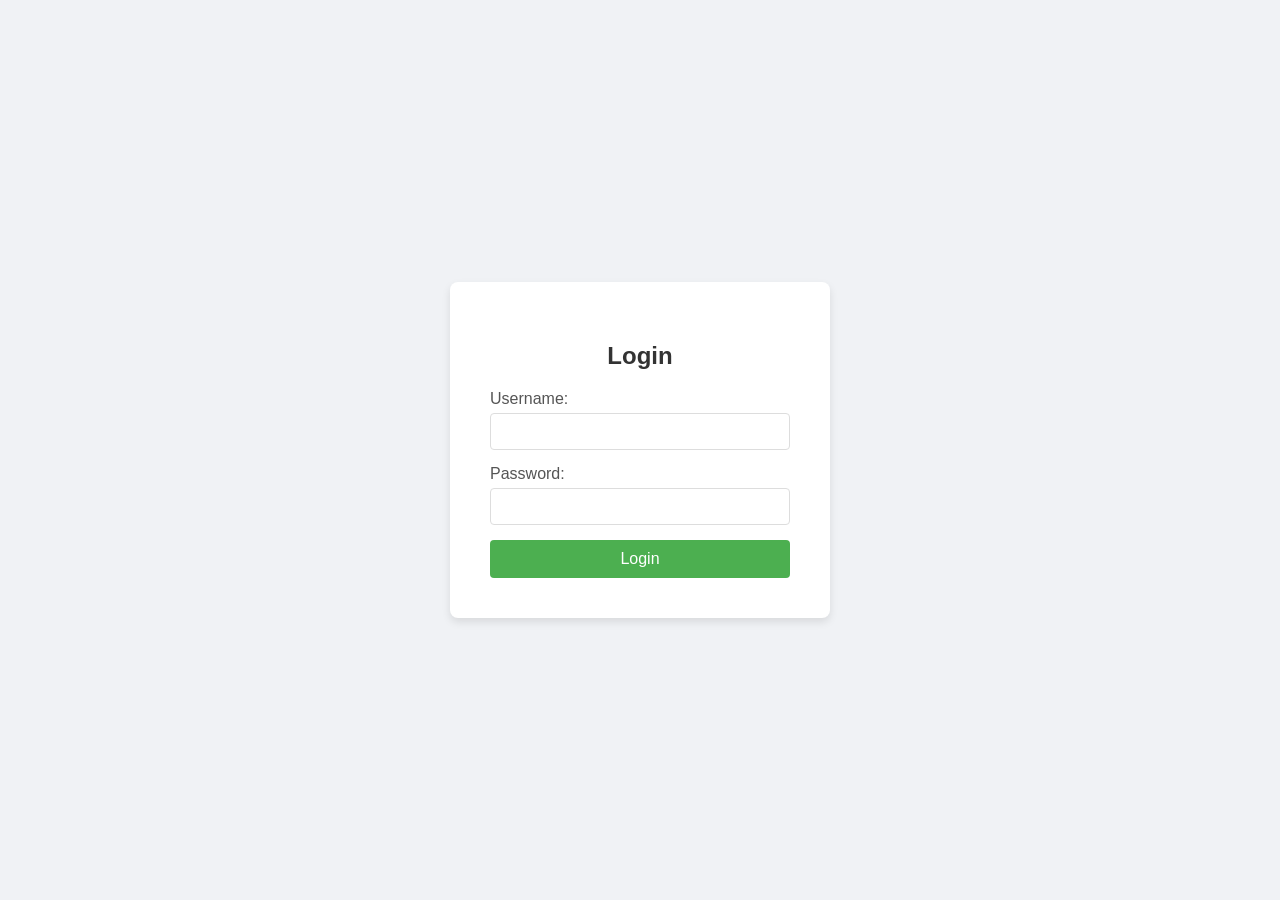
<file: login.html>
<!DOCTYPE html>
<html lang="en">

<head>
    <meta charset="UTF-8">
    <meta name="viewport" content="width=device-width, initial-scale=1.0">
    <title>Login Form</title>
    <link rel="stylesheet" href="login.css">
</head>

<body>
    <div class="login-container">
        <h2>Login</h2>
        <form action="#" method="post">
            <div class="form-group">
                <label for="username">Username:</label>
                <input type="text" id="username" name="username" required>
            </div>
            <div class="form-group">
                <label for="password">Password:</label>
                <input type="password" id="password" name="password" required>
            </div>
            <button type="submit">Login</button>
        </form>
    </div>
</body>

</html>
</file>
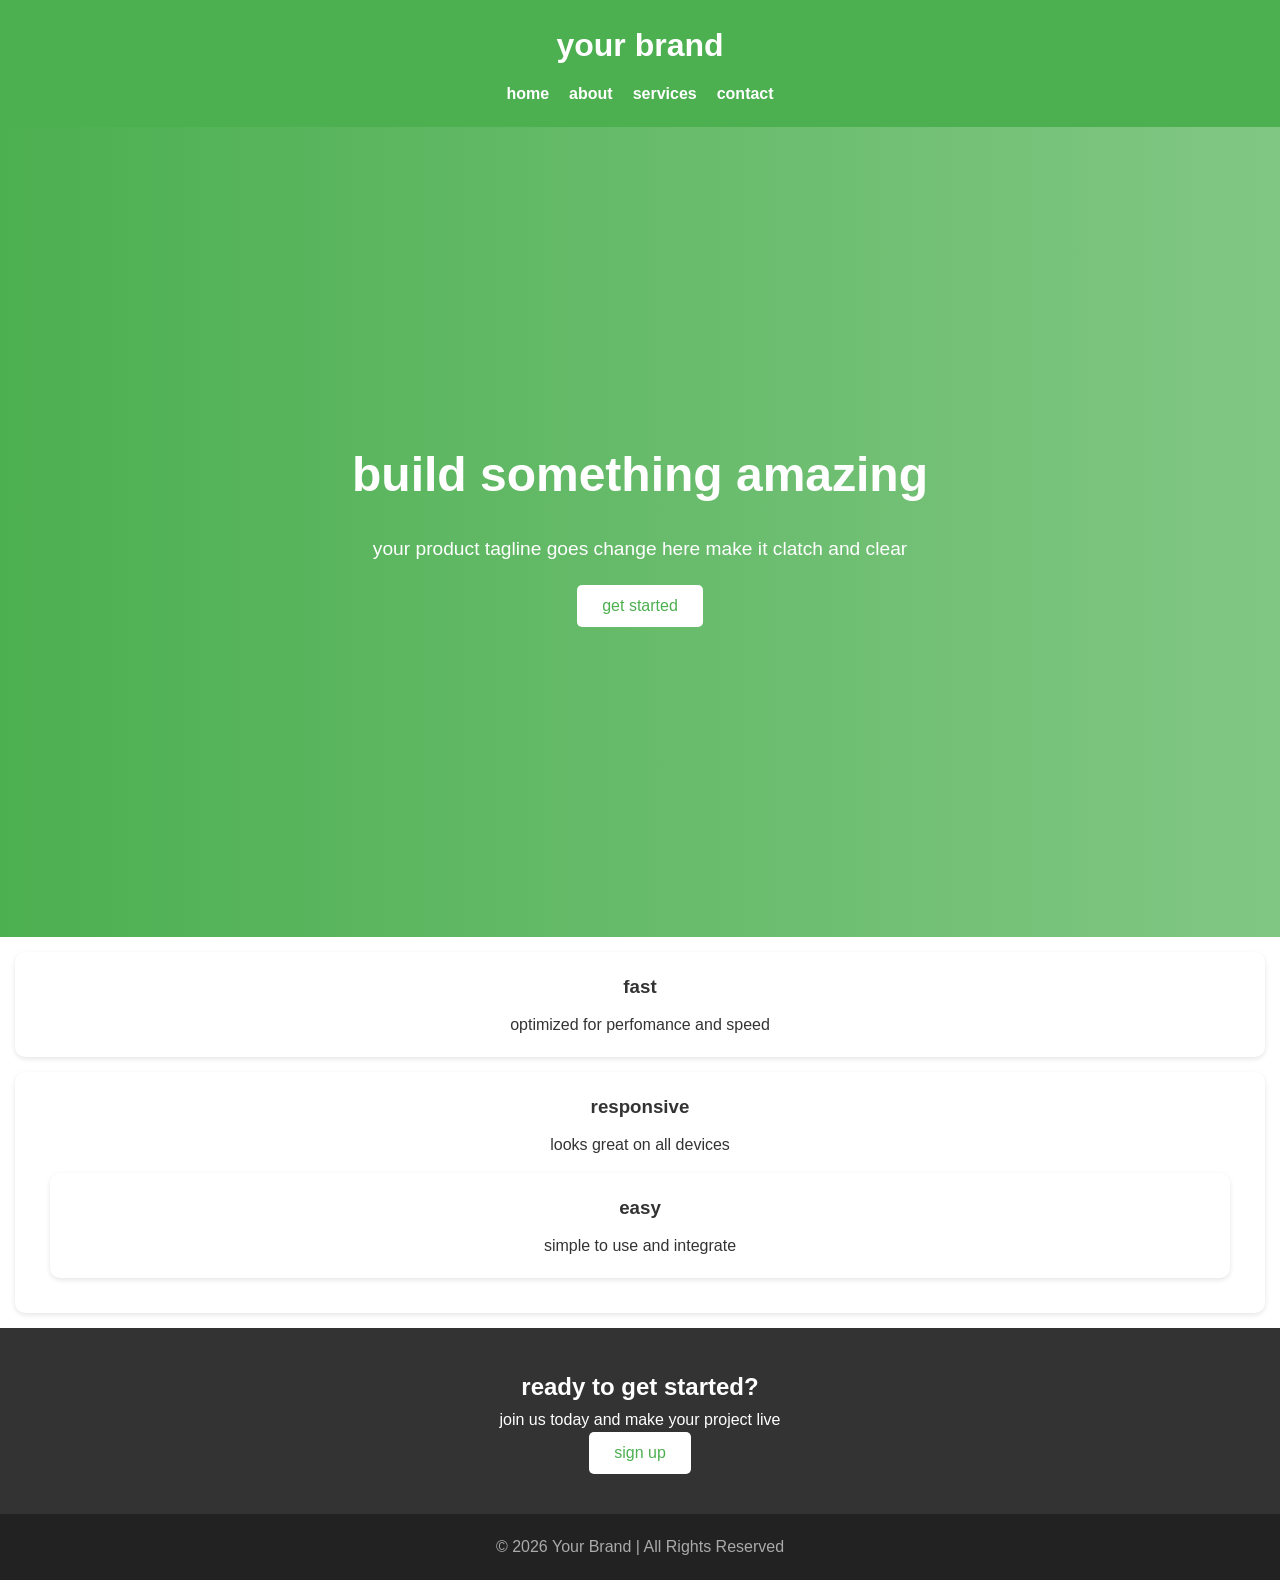
<file: .vscode/landingpage.html>
<!DOCTYPE html>
<html lang="en">

<head>
    <meta charset="utf-8">
    <meta name="viewport" content="width=device-width" initial-scale="1.0">
    <title>landing page</title>
    <link rel="stylesheet" href="landingpage.css">
</head>

<body>

    <header>
        <h1>your brand</h1>
        <nav>
            <a href="home">home</a>
            <a href="about">about</a>
            <a href="services">services</a>
            <a href="contact">contact</a>

        </nav>
    </header>
    <section class="hero">
        <h1>build something amazing</h1>
        <p>your product tagline goes change here make it clatch and clear</p>
        <button class="btn">get started</button>
    </section>
    <section class="feature">
        <div class="feature-box">
            <h3>fast</h3>
            <p>optimized for perfomance and speed</p>
        </div>
        <div class="feature-box">
            <h3>responsive</h3>
            <p>looks great on all devices</p>
            <div class="feature-box">
                <h3>easy</h3>
                <p>simple to use and integrate</p>
            </div>
    </section>
    <section class="cta">
        <h2>ready to get started?</h2>
        <p>join us today and make your project live</p>
        <button class="btn">sign up</button>
    </section>

    <footer>
        <p>© 2026 Your Brand | All Rights Reserved</p>
    </footer>
</body>

</html>
</file>
<file: login.css>
/* Login Form Styles */
body {
    font-family: Arial, sans-serif;
    background-color: #f0f2f5;
    display: flex;
    justify-content: center;
    align-items: center;
    height: 100vh;
    margin: 0;
}

.login-container {
    background-color: #ffffff;
    padding: 40px;
    border-radius: 8px;
    box-shadow: 0 4px 8px rgba(0, 0, 0, 0.1);
    width: 300px;
    text-align: center;
}

h2 {
    margin-bottom: 20px;
    color: #333;
}

.form-group {
    margin-bottom: 15px;
    text-align: left;
}

label {
    display: block;
    margin-bottom: 5px;
    color: #555;
}

input[type="text"],
input[type="password"] {
    width: 100%;
    padding: 10px;
    border: 1px solid #ddd;
    border-radius: 4px;
    box-sizing: border-box;
}

button {
    width: 100%;
    padding: 10px;
    background-color: #4CAF50;
    color: white;
    border: none;
    border-radius: 4px;
    cursor: pointer;
    font-size: 16px;
}

button:hover {
    background-color: #45a049;
}
</file>
<file: .vscode/landingpage.css>
/* Reset */
* {
  margin: 0;
  padding: 0;
  box-sizing: border-box;
  font-family: Arial, sans-serif;
}

/* Body */
body {
  line-height: 1.6;
  color: #333;
}

/* Header */
header {
  background: #4CAF50;
  color: #fff;
  padding: 20px 0;
  text-align: center;
}

nav {
  display: flex;
  justify-content: center;
  gap: 20px;
  margin-top: 10px;
}

nav a {
  color: white;
  text-decoration: none;
  font-weight: bold;
}

/* Hero Section */
.hero {
  height: 90vh;
  display: flex;
  flex-direction: column;
  justify-content: center;
  align-items: center;
  background: linear-gradient(to right, #4CAF50, #81C784);
  color: white;
  text-align: center;
  padding: 20px;
}

.hero h1 {
  font-size: 3rem;
}

.hero p {
  margin: 20px 0;
  font-size: 1.2rem;
}

/* Button */
.btn {
  background: white;
  color: #4CAF50;
  padding: 12px 25px;
  border: none;
  cursor: pointer;
  font-size: 1rem;
  border-radius: 5px;
}

/* Features Section */
.features {
  display: flex;
  flex-wrap: wrap;
  justify-content: space-around;
  padding: 40px 20px;
  background: #f4f4f4;
}

.feature-box {
  flex: 1 1 250px;
  margin: 15px;
  padding: 20px;
  background: white;
  border-radius: 10px;
  text-align: center;
  box-shadow: 0 2px 5px rgba(0,0,0,0.1);
}

.feature-box h3 {
  margin-bottom: 10px;
}

/* CTA Section */
.cta {
  background: #333;
  color: white;
  text-align: center;
  padding: 40px 20px;
}

/* Footer */
footer {
  text-align: center;
  padding: 20px;
  background: #222;
  color: #aaa;
}

/* Responsive */
@media(max-width: 768px) {
  .hero h1 {
    font-size: 2rem;
  }
}
</file>
